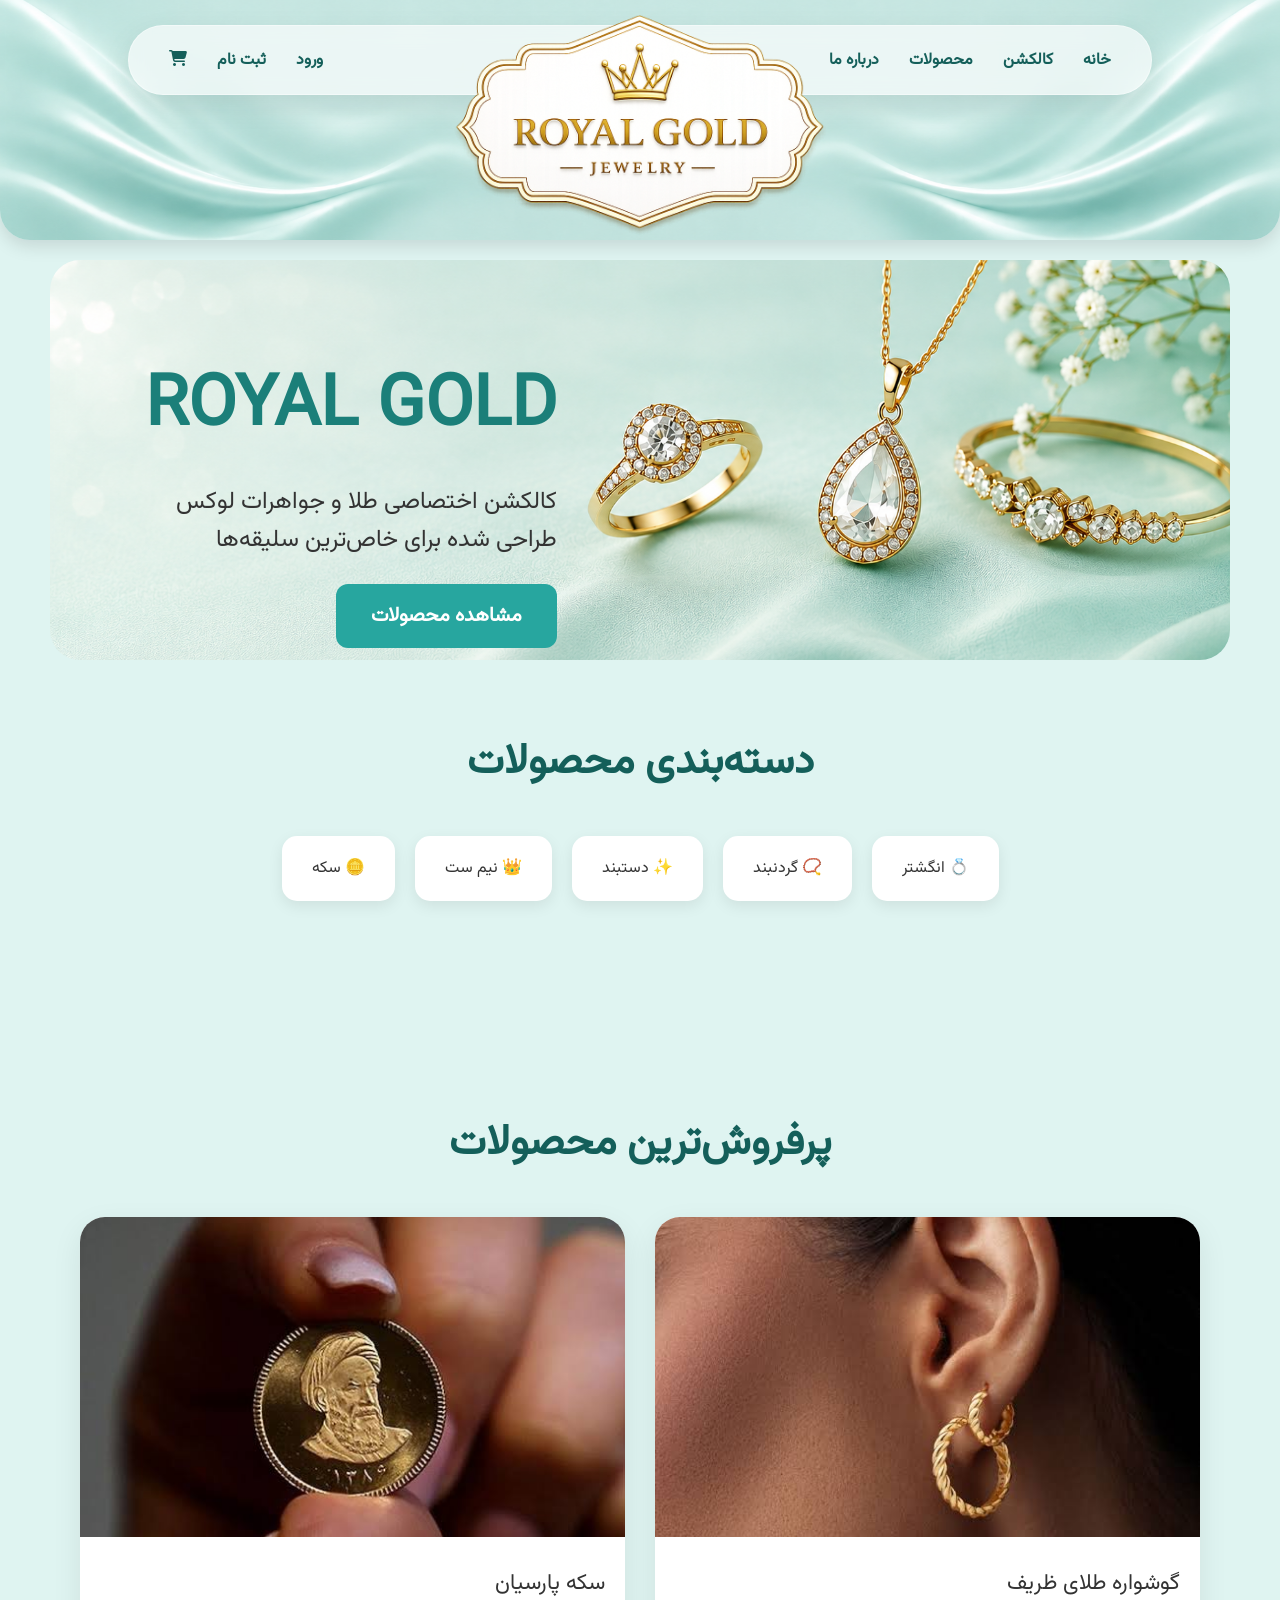
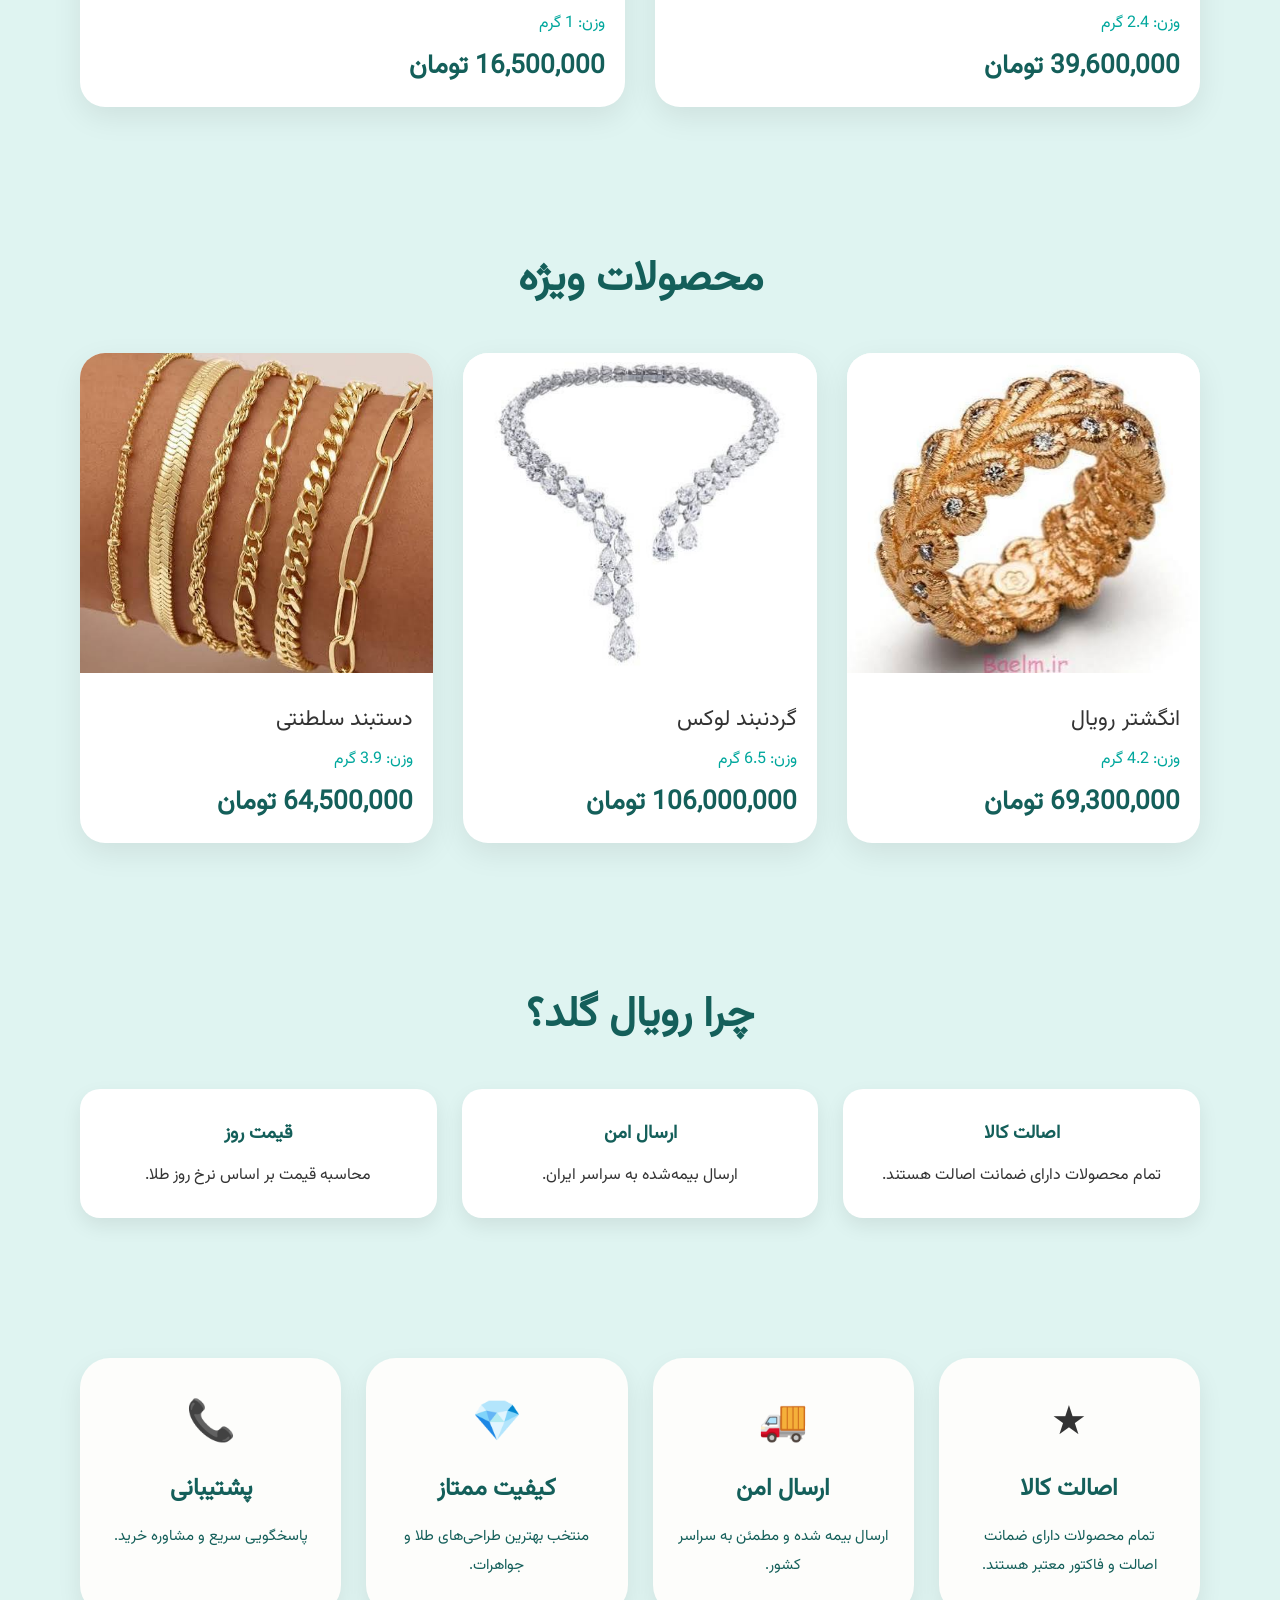
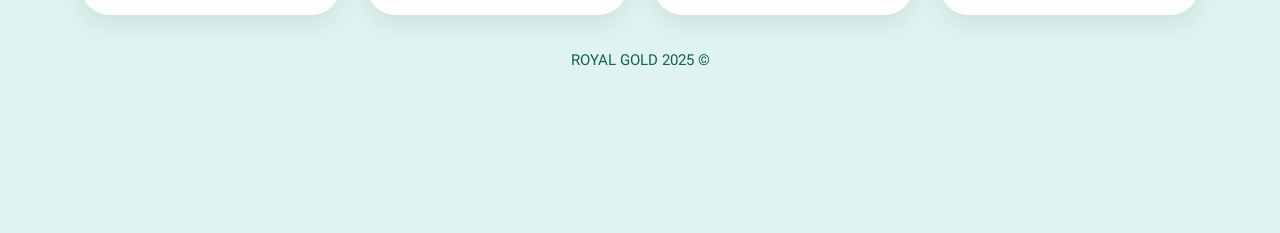
<file: INDEX.HTML>
﻿<!DOCTYPE html>
<html lang="fa" dir="rtl">

<head>


<meta charset="UTF-8">
<meta name="viewport" content="width=device-width, initial-scale=1.0">

<link rel="stylesheet" href="style.css">
<link rel="stylesheet" href="https://cdnjs.cloudflare.com/ajax/libs/font-awesome/6.5.2/css/all.min.css">

<title>Royal Gold</title>

<style>



*{
    margin:0;
    padding:0;
    box-sizing:border-box;
   
}



body{
background:#dff4f1;
color:#333;
}

/* HEADER */

.header{
height:298px;
padding-top:90px;
background:url("images/header.png");
background-size:cover;
background-repeat:repeat;
background-position:center;
}

/* MENU */

.menu{
background:rgba(255,255,255,.75);
backdrop-filter:blur(10px);
padding:15px;
text-align:center;
border-radius:0 0 25px 25px;
box-shadow:0 5px 20px rgba(0,0,0,.08);
}

.menu a{
text-decoration:none;
color:#b98a21;
margin:0 25px;
font-size:18px;
font-weight:bold;
transition:.3s;
}



.menu a:hover{
color:#00a79d;
}

/* HERO */

.hero{
height:400px;
background:url("images/hero.png");
background-size:cover;
background-position:center;
background-repeat:no-repeat;
border-radius:30px;


overflow:hidden;
margin:80px 50px 0 50px;
margin-top:20px;
direction:ltr;

display:flex;
align-items:center;

padding-right:120px;

position:relative;
}

.hero-content{

transform:translateY(40px);
margin-left:95px;

direction:rtl;


background:none;
padding:0;
border-radius:0;
box-shadow:none;
max-width:520px;



margin-right:60px;
}

.hero h1{
font-family:'Vazirmatn';
font-size:70px;
font-weight:bold;
color:#1b7f79;
margin-bottom:20px;
}

.hero p{
font-family:'Vazirmatn';
font-size:24px;
}

.btn{
display:inline-block;
padding:16px 35px;
background:#27a69f;
color:white;
text-decoration:none;
border-radius:12px;
font-size:20px;
font-weight:bold;
transition:.3s;
margin-top:25px;
}

.btn:hover{
background:#0f6d67;
}




/* SECTION */

.section{
padding:70px 40px;
}

.title{
text-align:center;
font-size:42px;
color:#145f5a;
margin-bottom:40px;
}

.nav-logo{
height:55px;
}

.top-nav{

position:relative;

top:20px;

left:50%;

transform:translateX(-50%);

width:85%;

max-width:1200px;

height:70px;

background:rgba(255,255,255,.35);

backdrop-filter:blur(15px);

-webkit-backdrop-filter:blur(15px);

border:1px solid rgba(255,255,255,.4);

border-radius:50px;

display:flex;

justify-content:center;

align-items:center;

gap:50px;

z-index:9999;

box-shadow:
0 10px 30px rgba(0,0,0,.08);

}

.top-nav{

position:absolute;

top:25px;

left:50%;

transform:translateX(-50%);

width:80%;

height:70px;

background:rgba(255,255,255,.65);

backdrop-filter:blur(10px);

border-radius:50px;

display:flex;

justify-content:space-between;

align-items:center;

padding:0 40px;

}

.main-menu,
.user-menu{

display:flex;

gap:30px;
}

.main-menu a,
.user-menu a{

text-decoration:none;
font-family:'Vazirmatn' !important;

color:#145f5a;

font-weight:bold;
}

.center-logo{

position:absolute;

left:50%;

top:-100px;

transform:translateX(-50%);

width:700px;
height:auto;

z-index:9999;

pointer-events:none;

}

.header{

height:300px;

background:url("images/header.png");

background-size:cover;

background-position:center;

margin-top:-60px;
border-radius:30px;
overflow:hidden;
box-shadow:0 6px 18px rgba(0,0,0,0.12);

}

.logo-center{

width:320px;

position:absolute;

left:50%;

top:-20px;

transform:translateX(-50%);

z-index:200;
}

.top-nav a:hover{

background:#1b7f79;

color:white;

}

/* CATEGORIES */

.categories{
display:flex;
justify-content:center;
flex-wrap:wrap;
gap:20px;
}

.category{
background:white;
padding:20px 30px;
border-radius:15px;
box-shadow:0 5px 15px rgba(0,0,0,.08);
}

/* PRODUCTS */

.products{
display:grid;
grid-template-columns:repeat(auto-fit,minmax(280px,1fr));
gap:30px;
}

.card{
background:white;
border-radius:25px;
overflow:hidden;
box-shadow:0 10px 30px rgba(0,0,0,.08);
transition:.35s;
}

.cart-icon{
font-size:24px;
}

.card:hover{
transform:translateY(-8px);
box-shadow:0 20px 40px rgba(0,0,0,.15);
}

.card img{
width:100%;
height:320px;
object-fit:cover;
}

.info{
padding:20px;
}

.name{
font-size:22px;
margin-bottom:10px;
}

.weight{
color:#00a79d;
margin-bottom:10px;
}

.price{
font-size:26px;
color:#145f5a;
font-weight:bold;
}

/* FEATURES */

.features{
display:grid;
grid-template-columns:repeat(auto-fit,minmax(250px,1fr));
gap:25px;
}

.feature{
background:white;
padding:30px;
border-radius:20px;
text-align:center;
box-shadow:0 8px 20px rgba(0,0,0,.08);
}

.feature h3{
color:#145f5a;
margin-bottom:15px;
}


/* FOOTER */

.footer{

padding:70px 40px 30px;

background:#dff4f1;

}

.footer-cards{

display:grid;

grid-template-columns:repeat(4,1fr);

gap:25px;

max-width:1200px;

margin:auto;

}

.footer-card{

background:#fdfdfb;

padding:35px 25px;

border-radius:30px;

text-align:center;

box-shadow:0 10px 25px rgba(0,0,0,.08);

transition:.3s;

}

.footer-card:hover{

transform:translateY(-8px);

box-shadow:0 15px 35px rgba(0,0,0,.12);

}

.footer-icon{

font-size:40px;

margin-bottom:15px;

}

.footer-card h3{

color:#145f5a;

font-size:24px;

margin-bottom:15px;

}

.footer-card p{

color:#145f5a;

line-height:1.9;

font-size:15px;

}

.footer-copy{

text-align:center;

margin-top:35px;

color:#145f5a;

font-size:15px;

}

footer h2{
color:#145f5a;
margin-bottom:15px;
}
@media(max-width:900px){

.footer-cards{

grid-template-columns:repeat(2,1fr);

}

}

@media(max-width:600px){

.footer-cards{

grid-template-columns:1fr;

}



</style>

</head>

<body>

<div class="header">

    <div class="top-nav">

        <div class="main-menu">
            <a href="#">خانه</a>
            <a href="#">کالکشن</a>
            <a href="#">محصولات</a>
            <a href="#">درباره ما</a>
        </div>

        <div class="user-menu">
         <a href="login.html" target="_blank" rel="noopener noreferrer">
    ورود
</a>

<a href="register.html" target="_blank" rel="noopener noreferrer">
    ثبت نام
</a>

            <a href="cart.html">
    <i class="fa-solid fa-cart-shopping"></i>
</a>
        </div>

    </div>
 <img src="images/logo.png" class="center-logo">

</div>

<section class="hero">

    <div class="hero-content">

        <h1>ROYAL GOLD</h1>


        <p>

            کالکشن اختصاصی طلا و جواهرات لوکس
            <br>
            طراحی شده برای خاص‌ترین سلیقه‌ها
        </p>

        <a href="products.html" class="btn view">
            مشاهده محصولات</a>

    </div>

</section>

<section class="section">

<h2 class="title">دسته‌بندی محصولات</h2>

<div class="categories">

<div class="category">💍 انگشتر

</div>
<div class="category">📿 گردنبند</div>
<div class="category">✨ دستبند</div>
<div class="category">👑 نیم ست</div>
<div class="category">🪙 سکه</div>

</div>

</section>

<section class="section"><section class="section">

<h2 class="title">پرفروش‌ترین محصولات</h2>

<div class="products">

<div class="card">
<img src="images/goshvare.jpg">
<div class="info">
<div class="name">گوشواره طلای ظریف</div>
<div class="weight">وزن: 2.4 گرم</div>
<div class="price">39,600,000 تومان</div>
</div>
</div>

<div class="card">
<img src="images/coin.jpg">
<div class="info">
<div class="name">سکه پارسیان</div>
<div class="weight">وزن: 1 گرم</div>
<div class="price">16,500,000 تومان</div>
</div>
</div>

</div>

</section>

<section class="section">


<h2 class="title">محصولات ویژه</h2>


<div class="products">

<div class="card">


<img src="images/ring.jpg">

<div class="info">

<div class="name">انگشتر رویال</div>

<div class="weight">وزن: 4.2 گرم</div>

<div class="price">69,300,000 تومان</div>

</div>

</div>

<div class="card">

<img src="images/necklace.jpg">

<div class="info">

<div class="name">گردنبند لوکس</div>

<div class="weight">وزن: 6.5 گرم</div>

<div class="price">106,000,000 تومان</div>

</div>

</div>

<div class="card">

<img src="images/bracelet.jpg">

<div class="info">

<div class="name">دستبند سلطنتی</div>

<div class="weight">وزن: 3.9 گرم</div>

<div class="price">64,500,000 تومان</div>

</div>

</div>

</div>

</section>

<section class="section">

<h2 class="title">چرا رویال گلد؟</h2>


<div class="features">

<div class="feature">
<h3>اصالت کالا</h3>
<p>تمام محصولات دارای ضمانت اصالت هستند.</p>
</div>

<div class="feature">
<h3>ارسال امن</h3>
<p>ارسال بیمه‌شده به سراسر ایران.</p>
</div>

<div class="feature">
<h3>قیمت روز</h3>
<p>محاسبه قیمت بر اساس نرخ روز طلا.</p>
</div>

</div>

</section>


<footer class="footer">

<div class="footer-cards">

<div class="footer-card">

<div class="footer-icon">★</div>

<h3>اصالت کالا</h3>

<p>تمام محصولات دارای ضمانت اصالت و فاکتور معتبر هستند.</p>

</div>

<div class="footer-card">

<div class="footer-icon">🚚</div>

<h3>ارسال امن</h3>

<p>ارسال بیمه شده و مطمئن به سراسر کشور.</p>

</div>

<div class="footer-card">

<div class="footer-icon">💎</div>

<h3>کیفیت ممتاز</h3>

<p>منتخب بهترین طراحی‌های طلا و جواهرات.</p>

</div>

<div class="footer-card">

<div class="footer-icon">📞</div>

<h3>پشتیبانی</h3>

<p>پاسخگویی سریع و مشاوره خرید.</p>

</div>

</div>

<div class="footer-copy">

© 2025 ROYAL GOLD

</div>

</footer>
</file>
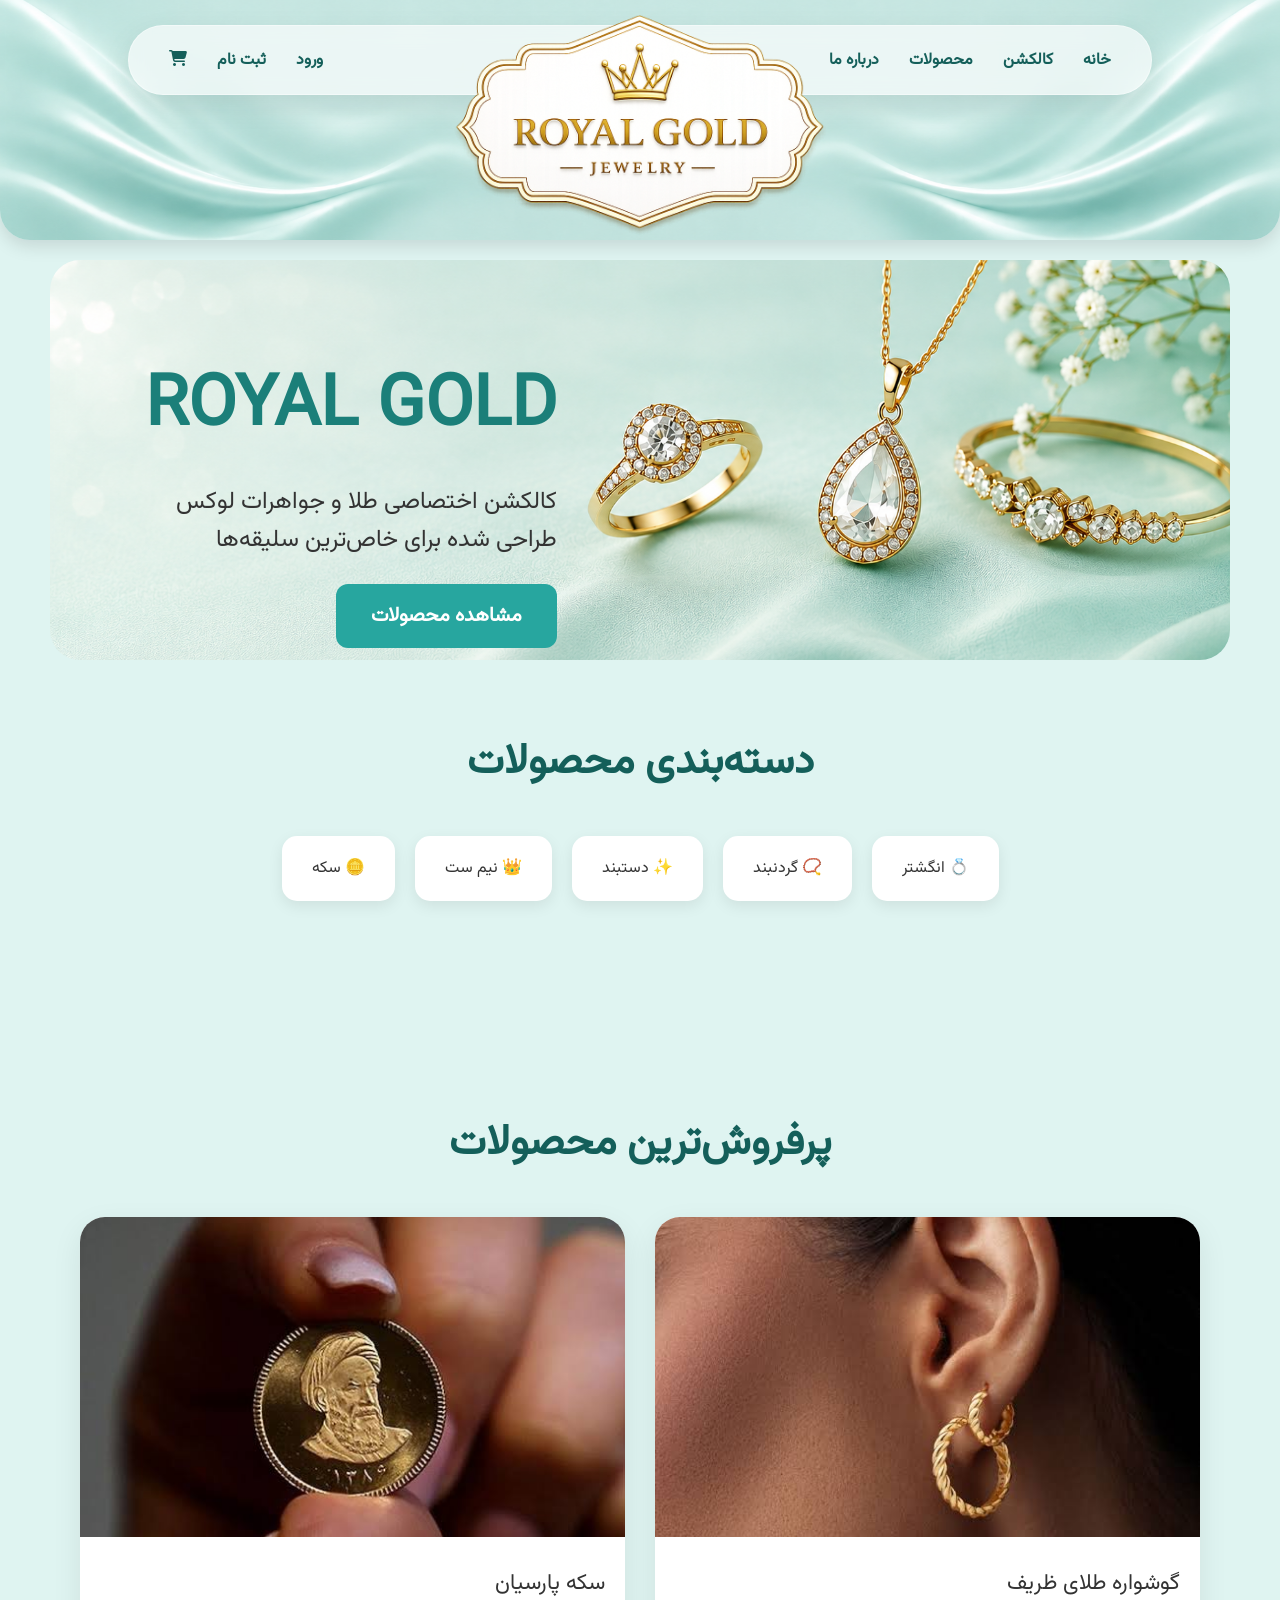
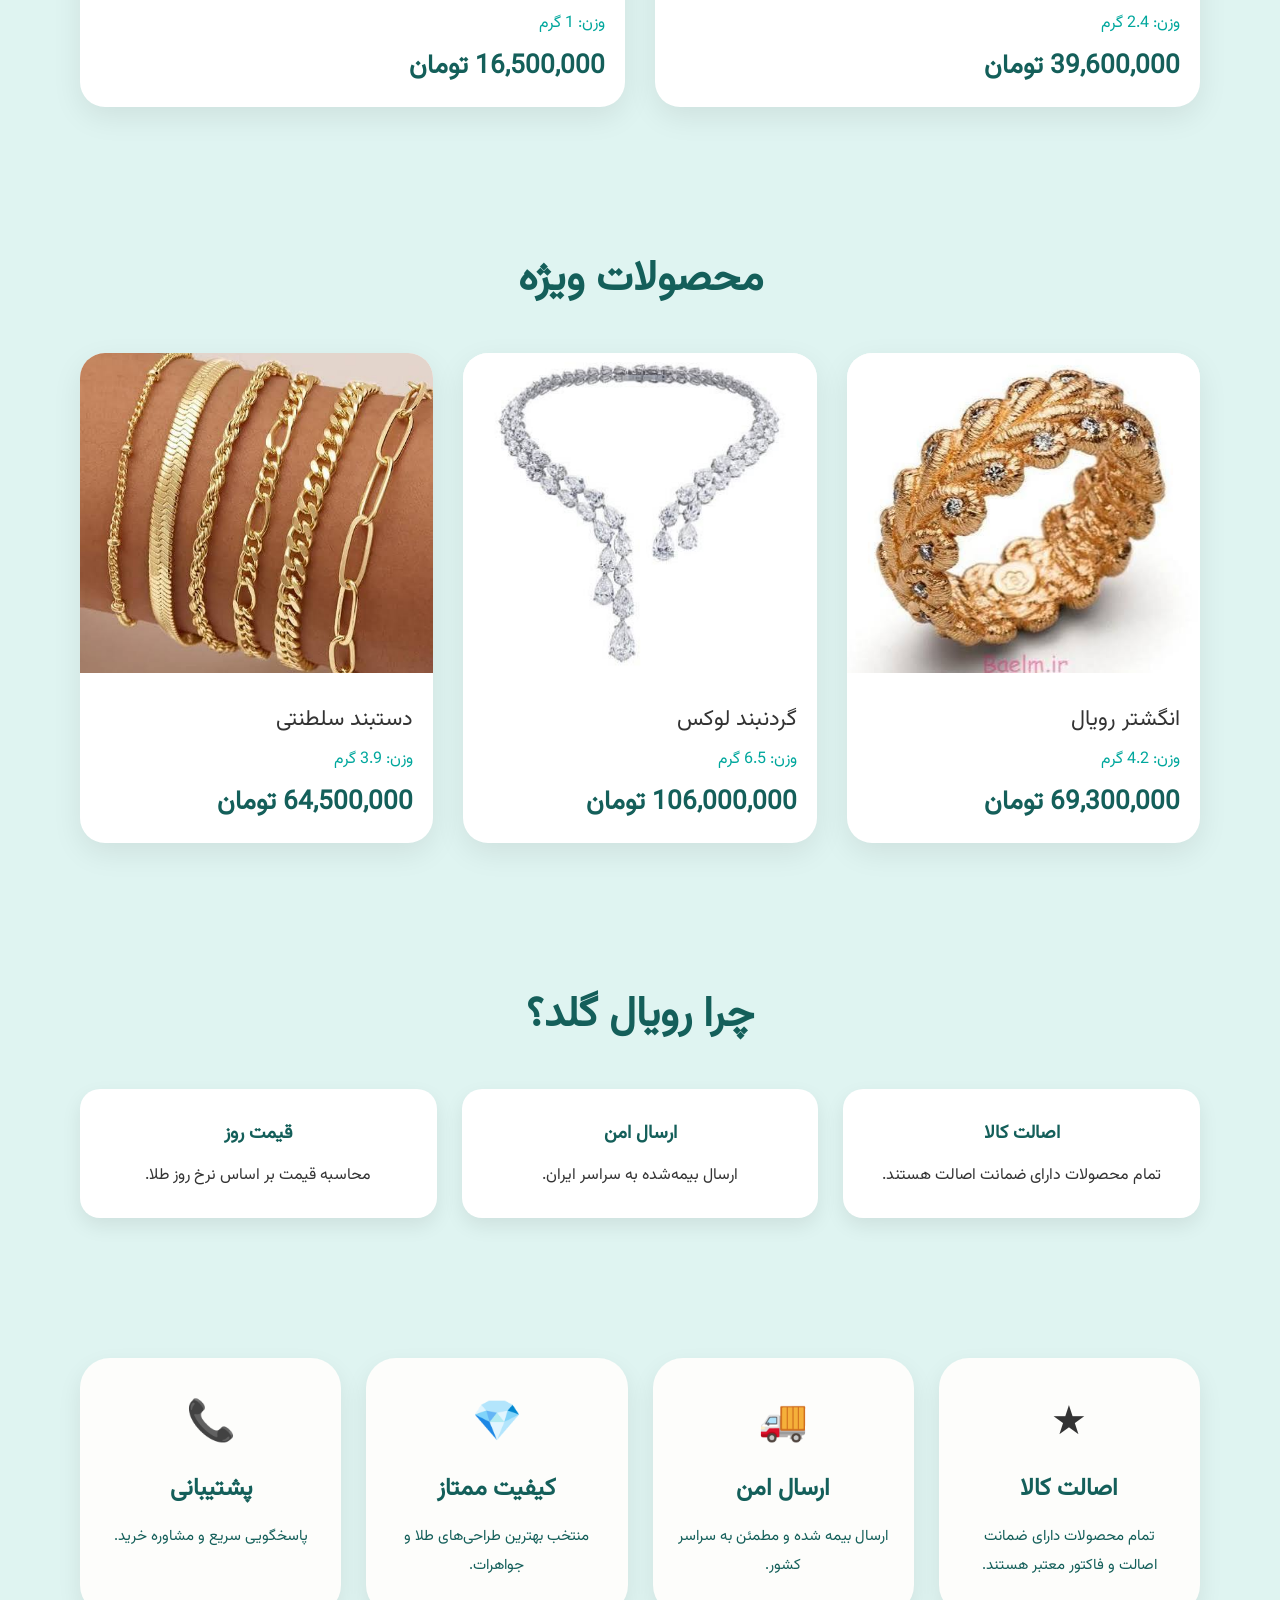
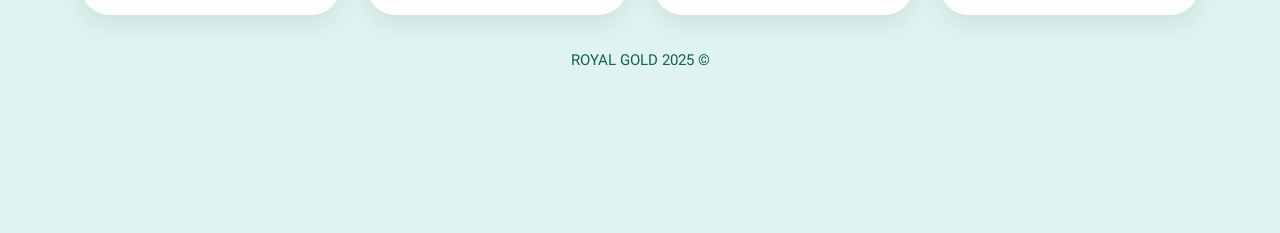
<file: index.HTML>
﻿<!DOCTYPE html>
<html lang="fa" dir="rtl">

<head>


<meta charset="UTF-8">
<meta name="viewport" content="width=device-width, initial-scale=1.0">

<link rel="stylesheet" href="style.css">
<link rel="stylesheet" href="https://cdnjs.cloudflare.com/ajax/libs/font-awesome/6.5.2/css/all.min.css">

<title>Royal Gold</title>

<style>



*{
    margin:0;
    padding:0;
    box-sizing:border-box;
   
}



body{
background:#dff4f1;
color:#333;
}

/* HEADER */

.header{
height:298px;
padding-top:90px;
background:url("images/header.png");
background-size:cover;
background-repeat:repeat;
background-position:center;
}

/* MENU */

.menu{
background:rgba(255,255,255,.75);
backdrop-filter:blur(10px);
padding:15px;
text-align:center;
border-radius:0 0 25px 25px;
box-shadow:0 5px 20px rgba(0,0,0,.08);
}

.menu a{
text-decoration:none;
color:#b98a21;
margin:0 25px;
font-size:18px;
font-weight:bold;
transition:.3s;
}



.menu a:hover{
color:#00a79d;
}

/* HERO */

.hero{
height:400px;
background:url("images/hero.png");
background-size:cover;
background-position:center;
background-repeat:no-repeat;
border-radius:30px;


overflow:hidden;
margin:80px 50px 0 50px;
margin-top:20px;
direction:ltr;

display:flex;
align-items:center;

padding-right:120px;

position:relative;
}

.hero-content{

transform:translateY(40px);
margin-left:95px;

direction:rtl;


background:none;
padding:0;
border-radius:0;
box-shadow:none;
max-width:520px;



margin-right:60px;
}

.hero h1{
font-family:'Vazirmatn';
font-size:70px;
font-weight:bold;
color:#1b7f79;
margin-bottom:20px;
}

.hero p{
font-family:'Vazirmatn';
font-size:24px;
}

.btn{
display:inline-block;
padding:16px 35px;
background:#27a69f;
color:white;
text-decoration:none;
border-radius:12px;
font-size:20px;
font-weight:bold;
transition:.3s;
margin-top:25px;
}

.btn:hover{
background:#0f6d67;
}




/* SECTION */

.section{
padding:70px 40px;
}

.title{
text-align:center;
font-size:42px;
color:#145f5a;
margin-bottom:40px;
}

.nav-logo{
height:55px;
}

.top-nav{

position:relative;

top:20px;

left:50%;

transform:translateX(-50%);

width:85%;

max-width:1200px;

height:70px;

background:rgba(255,255,255,.35);

backdrop-filter:blur(15px);

-webkit-backdrop-filter:blur(15px);

border:1px solid rgba(255,255,255,.4);

border-radius:50px;

display:flex;

justify-content:center;

align-items:center;

gap:50px;

z-index:9999;

box-shadow:
0 10px 30px rgba(0,0,0,.08);

}

.top-nav{

position:absolute;

top:25px;

left:50%;

transform:translateX(-50%);

width:80%;

height:70px;

background:rgba(255,255,255,.65);

backdrop-filter:blur(10px);

border-radius:50px;

display:flex;

justify-content:space-between;

align-items:center;

padding:0 40px;

}

.main-menu,
.user-menu{

display:flex;

gap:30px;
}

.main-menu a,
.user-menu a{

text-decoration:none;
font-family:'Vazirmatn' !important;

color:#145f5a;

font-weight:bold;
}

.center-logo{

position:absolute;

left:50%;

top:-100px;

transform:translateX(-50%);

width:700px;
height:auto;

z-index:9999;

pointer-events:none;

}

.header{

height:300px;

background:url("images/header.png");

background-size:cover;

background-position:center;

margin-top:-60px;
border-radius:30px;
overflow:hidden;
box-shadow:0 6px 18px rgba(0,0,0,0.12);

}

.logo-center{

width:320px;

position:absolute;

left:50%;

top:-20px;

transform:translateX(-50%);

z-index:200;
}

.top-nav a:hover{

background:#1b7f79;

color:white;

}

/* CATEGORIES */

.categories{
display:flex;
justify-content:center;
flex-wrap:wrap;
gap:20px;
}

.category{
background:white;
padding:20px 30px;
border-radius:15px;
box-shadow:0 5px 15px rgba(0,0,0,.08);
}

/* PRODUCTS */

.products{
display:grid;
grid-template-columns:repeat(auto-fit,minmax(280px,1fr));
gap:30px;
}

.card{
background:white;
border-radius:25px;
overflow:hidden;
box-shadow:0 10px 30px rgba(0,0,0,.08);
transition:.35s;
}

.cart-icon{
font-size:24px;
}

.card:hover{
transform:translateY(-8px);
box-shadow:0 20px 40px rgba(0,0,0,.15);
}

.card img{
width:100%;
height:320px;
object-fit:cover;
}

.info{
padding:20px;
}

.name{
font-size:22px;
margin-bottom:10px;
}

.weight{
color:#00a79d;
margin-bottom:10px;
}

.price{
font-size:26px;
color:#145f5a;
font-weight:bold;
}

/* FEATURES */

.features{
display:grid;
grid-template-columns:repeat(auto-fit,minmax(250px,1fr));
gap:25px;
}

.feature{
background:white;
padding:30px;
border-radius:20px;
text-align:center;
box-shadow:0 8px 20px rgba(0,0,0,.08);
}

.feature h3{
color:#145f5a;
margin-bottom:15px;
}


/* FOOTER */

.footer{

padding:70px 40px 30px;

background:#dff4f1;

}

.footer-cards{

display:grid;

grid-template-columns:repeat(4,1fr);

gap:25px;

max-width:1200px;

margin:auto;

}

.footer-card{

background:#fdfdfb;

padding:35px 25px;

border-radius:30px;

text-align:center;

box-shadow:0 10px 25px rgba(0,0,0,.08);

transition:.3s;

}

.footer-card:hover{

transform:translateY(-8px);

box-shadow:0 15px 35px rgba(0,0,0,.12);

}

.footer-icon{

font-size:40px;

margin-bottom:15px;

}

.footer-card h3{

color:#145f5a;

font-size:24px;

margin-bottom:15px;

}

.footer-card p{

color:#145f5a;

line-height:1.9;

font-size:15px;

}

.footer-copy{

text-align:center;

margin-top:35px;

color:#145f5a;

font-size:15px;

}

footer h2{
color:#145f5a;
margin-bottom:15px;
}
@media(max-width:900px){

.footer-cards{

grid-template-columns:repeat(2,1fr);

}

}

@media(max-width:600px){

.footer-cards{

grid-template-columns:1fr;

}



</style>

</head>

<body>

<div class="header">

    <div class="top-nav">

        <div class="main-menu">
            <a href="#">خانه</a>
            <a href="#">کالکشن</a>
            <a href="#">محصولات</a>
            <a href="#">درباره ما</a>
        </div>

        <div class="user-menu">
         <a href="login.html" target="_blank" rel="noopener noreferrer">
    ورود
</a>

<a href="register.html" target="_blank" rel="noopener noreferrer">
    ثبت نام
</a>

            <a href="cart.html">
    <i class="fa-solid fa-cart-shopping"></i>
</a>
        </div>

    </div>
 <img src="images/logo.png" class="center-logo">

</div>

<section class="hero">

    <div class="hero-content">

        <h1>ROYAL GOLD</h1>


        <p>

            کالکشن اختصاصی طلا و جواهرات لوکس
            <br>
            طراحی شده برای خاص‌ترین سلیقه‌ها
        </p>

        <a href="products.html" class="btn view">
            مشاهده محصولات</a>

    </div>

</section>

<section class="section">

<h2 class="title">دسته‌بندی محصولات</h2>

<div class="categories">

<div class="category">💍 انگشتر

</div>
<div class="category">📿 گردنبند</div>
<div class="category">✨ دستبند</div>
<div class="category">👑 نیم ست</div>
<div class="category">🪙 سکه</div>

</div>

</section>

<section class="section"><section class="section">

<h2 class="title">پرفروش‌ترین محصولات</h2>

<div class="products">

<div class="card">
<img src="images/goshvare.jpg">
<div class="info">
<div class="name">گوشواره طلای ظریف</div>
<div class="weight">وزن: 2.4 گرم</div>
<div class="price">39,600,000 تومان</div>
</div>
</div>

<div class="card">
<img src="images/coin.jpg">
<div class="info">
<div class="name">سکه پارسیان</div>
<div class="weight">وزن: 1 گرم</div>
<div class="price">16,500,000 تومان</div>
</div>
</div>

</div>

</section>

<section class="section">


<h2 class="title">محصولات ویژه</h2>


<div class="products">

<div class="card">


<img src="images/ring.jpg">

<div class="info">

<div class="name">انگشتر رویال</div>

<div class="weight">وزن: 4.2 گرم</div>

<div class="price">69,300,000 تومان</div>

</div>

</div>

<div class="card">

<img src="images/necklace.jpg">

<div class="info">

<div class="name">گردنبند لوکس</div>

<div class="weight">وزن: 6.5 گرم</div>

<div class="price">106,000,000 تومان</div>

</div>

</div>

<div class="card">

<img src="images/bracelet.jpg">

<div class="info">

<div class="name">دستبند سلطنتی</div>

<div class="weight">وزن: 3.9 گرم</div>

<div class="price">64,500,000 تومان</div>

</div>

</div>

</div>

</section>

<section class="section">

<h2 class="title">چرا رویال گلد؟</h2>


<div class="features">

<div class="feature">
<h3>اصالت کالا</h3>
<p>تمام محصولات دارای ضمانت اصالت هستند.</p>
</div>

<div class="feature">
<h3>ارسال امن</h3>
<p>ارسال بیمه‌شده به سراسر ایران.</p>
</div>

<div class="feature">
<h3>قیمت روز</h3>
<p>محاسبه قیمت بر اساس نرخ روز طلا.</p>
</div>

</div>

</section>


<footer class="footer">

<div class="footer-cards">

<div class="footer-card">

<div class="footer-icon">★</div>

<h3>اصالت کالا</h3>

<p>تمام محصولات دارای ضمانت اصالت و فاکتور معتبر هستند.</p>

</div>

<div class="footer-card">

<div class="footer-icon">🚚</div>

<h3>ارسال امن</h3>

<p>ارسال بیمه شده و مطمئن به سراسر کشور.</p>

</div>

<div class="footer-card">

<div class="footer-icon">💎</div>

<h3>کیفیت ممتاز</h3>

<p>منتخب بهترین طراحی‌های طلا و جواهرات.</p>

</div>

<div class="footer-card">

<div class="footer-icon">📞</div>

<h3>پشتیبانی</h3>

<p>پاسخگویی سریع و مشاوره خرید.</p>

</div>

</div>

<div class="footer-copy">

© 2025 ROYAL GOLD

</div>

</footer>
</file>
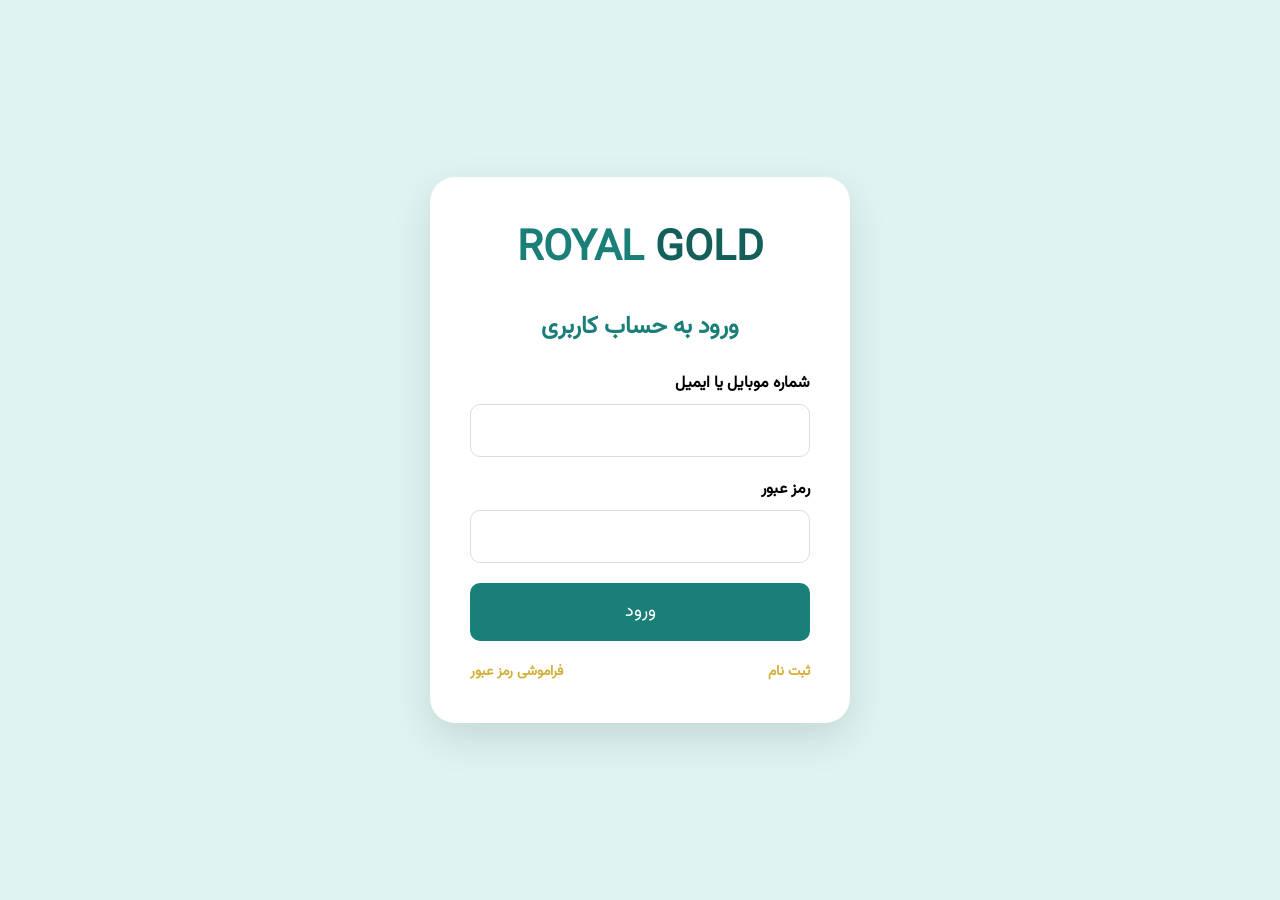
<file: LOGIN.HTML>
﻿<!DOCTYPE html>
<html lang="fa" dir="rtl">

<head>

<meta charset="UTF-8">
<meta name="viewport" content="width=device-width, initial-scale=1.0">

<link rel="stylesheet" href="style.css">

<title>ورود | Royal Gold</title>

<style>

@font-face{
 
   font-family:'Vazirmatn';
    src:url('font/Vazirmatn-Regular.ttf');

}

*{
margin:0;
padding:0;
box-sizing:border-box;

}

body{
background:#dff4f1;
height:100vh;
display:flex;
justify-content:center;
align-items:center;
}

.login-box{

width:420px;

background:white;

padding:40px;

border-radius:25px;

box-shadow:0 15px 40px rgba(0,0,0,.12);

}

.logo{

text-align:center;

font-size:42px;

font-weight:bold;

margin-bottom:25px;

color:#1b7f79;

}

.logo span{
color:#145f5a;
}

h2{

text-align:center;

margin-bottom:25px;

color:#1b7f79;

}

.input-group{
margin-bottom:20px;
}

.input-group label{

display:block;

margin-bottom:8px;

font-weight:bold;

}

.input-group input{

width:100%;

padding:14px;

border:1px solid #ddd;

border-radius:10px;

font-size:15px;

}

.input-group input:focus{

outline:none;

border-color:#1b7f79;

}

.btn{

width:100%;

padding:15px;

background:#1b7f79;

color:white;

border:none;

border-radius:10px;

font-size:18px;

cursor:pointer;

transition:.3s;

}

.btn:hover{

background:#0f6d67;

}

.links{

display:flex;

justify-content:space-between;

margin-top:20px;

font-size:14px;

}

.links a{

text-decoration:none;

color:#d4af37;

font-weight:bold;

}


</style>



</head>

<body>

<div class="login-box">

<div class="logo">
ROYAL <span>GOLD</span>
</div>


<h2>ورود به حساب کاربری</h2>

<form>

<div class="input-group">
<label>شماره موبایل یا ایمیل</label>
<input type="text">
</div>

<div class="input-group">
<label>رمز عبور</label>
<input type="password">
</div>

<button class="btn">
ورود
</button>

</form>

<div class="links">

<a href="register.html">
ثبت نام
</a>

<a href="#">
فراموشی رمز عبور
</a>

</div>

</div>

</body>

</html>
</file>
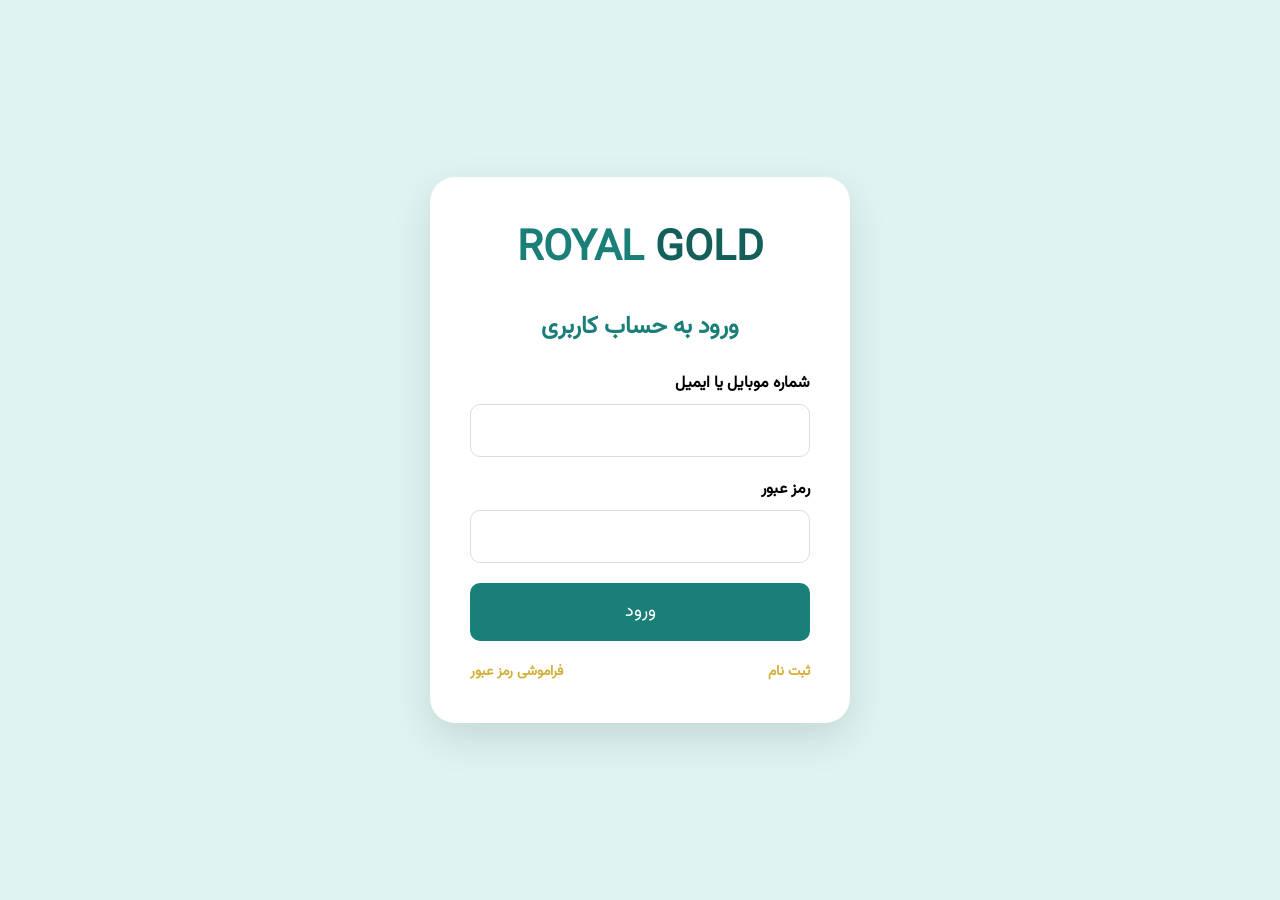
<file: login.HTML>
﻿<!DOCTYPE html>
<html lang="fa" dir="rtl">

<head>

<meta charset="UTF-8">
<meta name="viewport" content="width=device-width, initial-scale=1.0">

<link rel="stylesheet" href="style.css">

<title>ورود | Royal Gold</title>

<style>

@font-face{
 
   font-family:'Vazirmatn';
    src:url('font/Vazirmatn-Regular.ttf');

}

*{
margin:0;
padding:0;
box-sizing:border-box;

}

body{
background:#dff4f1;
height:100vh;
display:flex;
justify-content:center;
align-items:center;
}

.login-box{

width:420px;

background:white;

padding:40px;

border-radius:25px;

box-shadow:0 15px 40px rgba(0,0,0,.12);

}

.logo{

text-align:center;

font-size:42px;

font-weight:bold;

margin-bottom:25px;

color:#1b7f79;

}

.logo span{
color:#145f5a;
}

h2{

text-align:center;

margin-bottom:25px;

color:#1b7f79;

}

.input-group{
margin-bottom:20px;
}

.input-group label{

display:block;

margin-bottom:8px;

font-weight:bold;

}

.input-group input{

width:100%;

padding:14px;

border:1px solid #ddd;

border-radius:10px;

font-size:15px;

}

.input-group input:focus{

outline:none;

border-color:#1b7f79;

}

.btn{

width:100%;

padding:15px;

background:#1b7f79;

color:white;

border:none;

border-radius:10px;

font-size:18px;

cursor:pointer;

transition:.3s;

}

.btn:hover{

background:#0f6d67;

}

.links{

display:flex;

justify-content:space-between;

margin-top:20px;

font-size:14px;

}

.links a{

text-decoration:none;

color:#d4af37;

font-weight:bold;

}


</style>



</head>

<body>

<div class="login-box">

<div class="logo">
ROYAL <span>GOLD</span>
</div>


<h2>ورود به حساب کاربری</h2>

<form>

<div class="input-group">
<label>شماره موبایل یا ایمیل</label>
<input type="text">
</div>

<div class="input-group">
<label>رمز عبور</label>
<input type="password">
</div>

<button class="btn">
ورود
</button>

</form>

<div class="links">

<a href="register.html">
ثبت نام
</a>

<a href="#">
فراموشی رمز عبور
</a>

</div>

</div>

</body>

</html>
</file>
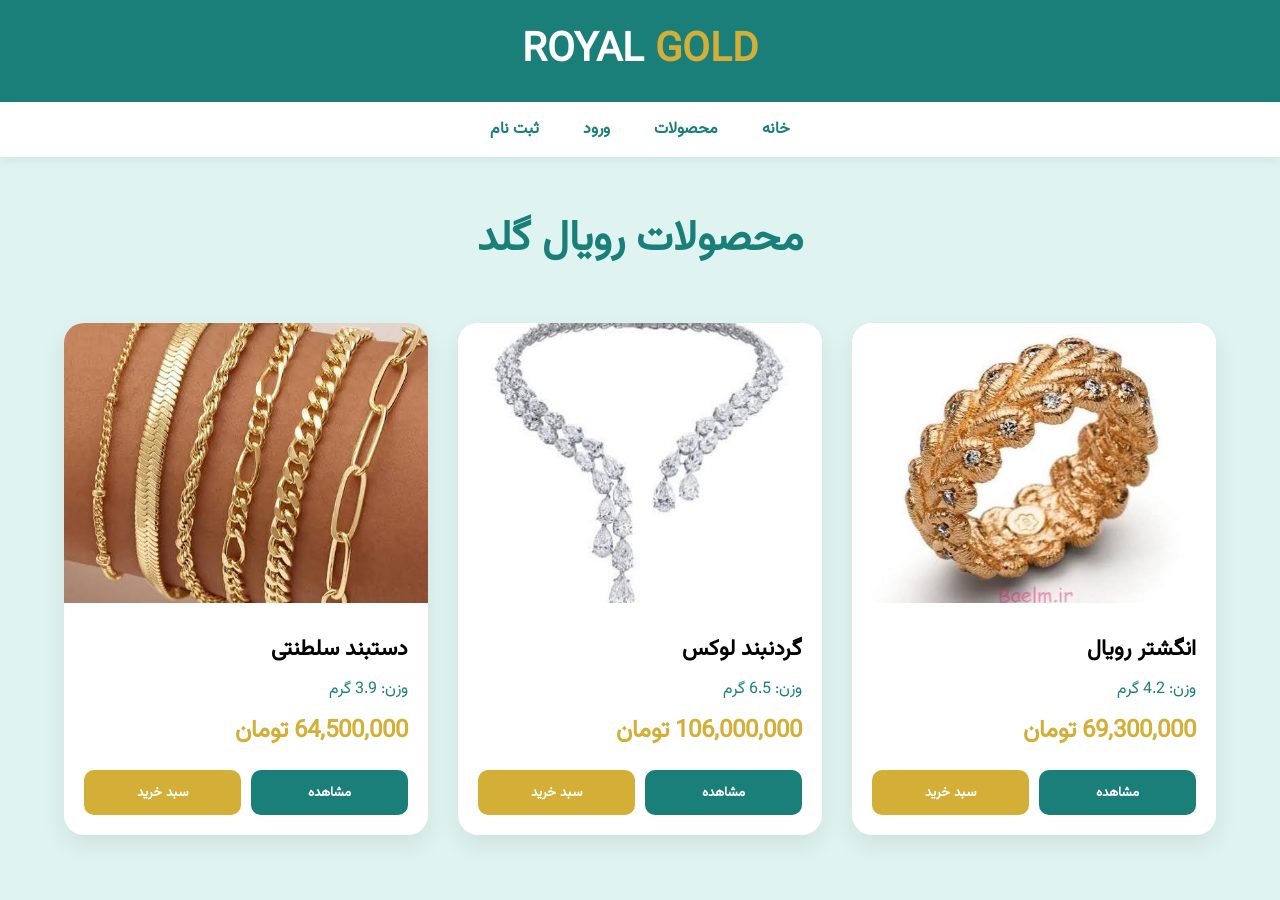
<file: products.HTML>
﻿<!DOCTYPE html>
<html lang="fa" dir="rtl">

<head>

<meta charset="UTF-8">
<meta name="viewport" content="width=device-width, initial-scale=1.0">
<link rel="stylesheet" href="style.css">
<title>محصولات | Royal Gold</title>

<style>


*{
margin:0;
padding:0;
box-sizing:border-box;

}

body{
background:#dff4f1;
}

/* هدر */

.header{
background:#1b7f79;
padding:20px;
text-align:center;
}

.logo{
font-size:40px;
font-weight:bold;
color:white;
}

.logo span{
color:#d4af37;
}

/* منو */

.menu{
background:white;
padding:15px;
text-align:center;
box-shadow:0 2px 10px rgba(0,0,0,.08);
}

.menu a{
text-decoration:none;
margin:0 20px;
color:#1b7f79;
font-weight:bold;
}

/* عنوان */

.title{
text-align:center;
margin:50px 0;
font-size:42px;
color:#1b7f79;
}

/* محصولات */

.products{

width:90%;
margin:auto;

display:grid;

grid-template-columns:
repeat(auto-fit,minmax(280px,1fr));

gap:30px;

padding-bottom:60px;

}

.card{

background:white;

border-radius:20px;

overflow:hidden;

box-shadow:0 10px 25px rgba(0,0,0,.08);

transition:.3s;

}

.card:hover{

transform:translateY(-6px);

}

.card img{

width:100%;

height:280px;

object-fit:cover;

}

.info{

padding:20px;

}

.name{

font-size:22px;

font-weight:bold;

margin-bottom:10px;

}

.weight{

color:#1b7f79;

margin-bottom:10px;

}

.price{

font-size:24px;

color:#d4af37;

font-weight:bold;

margin-bottom:20px;

}

.buttons{

display:flex;

gap:10px;

}

.btn{

flex:1;

padding:12px;

border:none;

border-radius:10px;

cursor:pointer;

font-weight:bold;

}

.view{

background:#1b7f79;

color:white;

}

.cart{

background:#d4af37;

color:white;

}

</style>

</head>

<body>

<div class="header">

<div class="logo">
ROYAL <span>GOLD</span>
</div>

</div>

<div class="menu">

<a href="index.html">خانه</a>
<a href="products.html">محصولات</a>
<a href="login.html">ورود</a>
<a href="register.html">ثبت نام</a>

</div>

<h1 class="title">
محصولات رویال گلد
</h1>

<div class="products">

<div class="card">

<img src="images/ring.jpg">

<div class="info">

<div class="name">
انگشتر رویال
</div>

<div class="weight">
وزن: 4.2 گرم
</div>

<div class="price">
69,300,000 تومان
</div>

<div class="buttons">

<button class="btn view">
مشاهده
</button>

<button class="btn cart">
سبد خرید
</button>

</div>

</div>

</div>

<div class="card">

<img src="images/necklace.jpg">

<div class="info">

<div class="name">
گردنبند لوکس
</div>

<div class="weight">
وزن: 6.5 گرم
</div>

<div class="price">
106,000,000 تومان
</div>

<div class="buttons">

<button class="btn view">
مشاهده
</button>

<button class="btn cart">
سبد خرید
</button>

</div>

</div>

</div>

<div class="card">

<img src="images/bracelet.jpg">

<div class="info">

<div class="name">
دستبند سلطنتی
</div>

<div class="weight">
وزن: 3.9 گرم
</div>

<div class="price">
64,500,000 تومان
</div>

<div class="buttons">

<button class="btn view">
مشاهده
</button>

<button class="btn cart">
سبد خرید
</button>

</div>

</div>

</div>

</div>

</body>

</html>
</file>
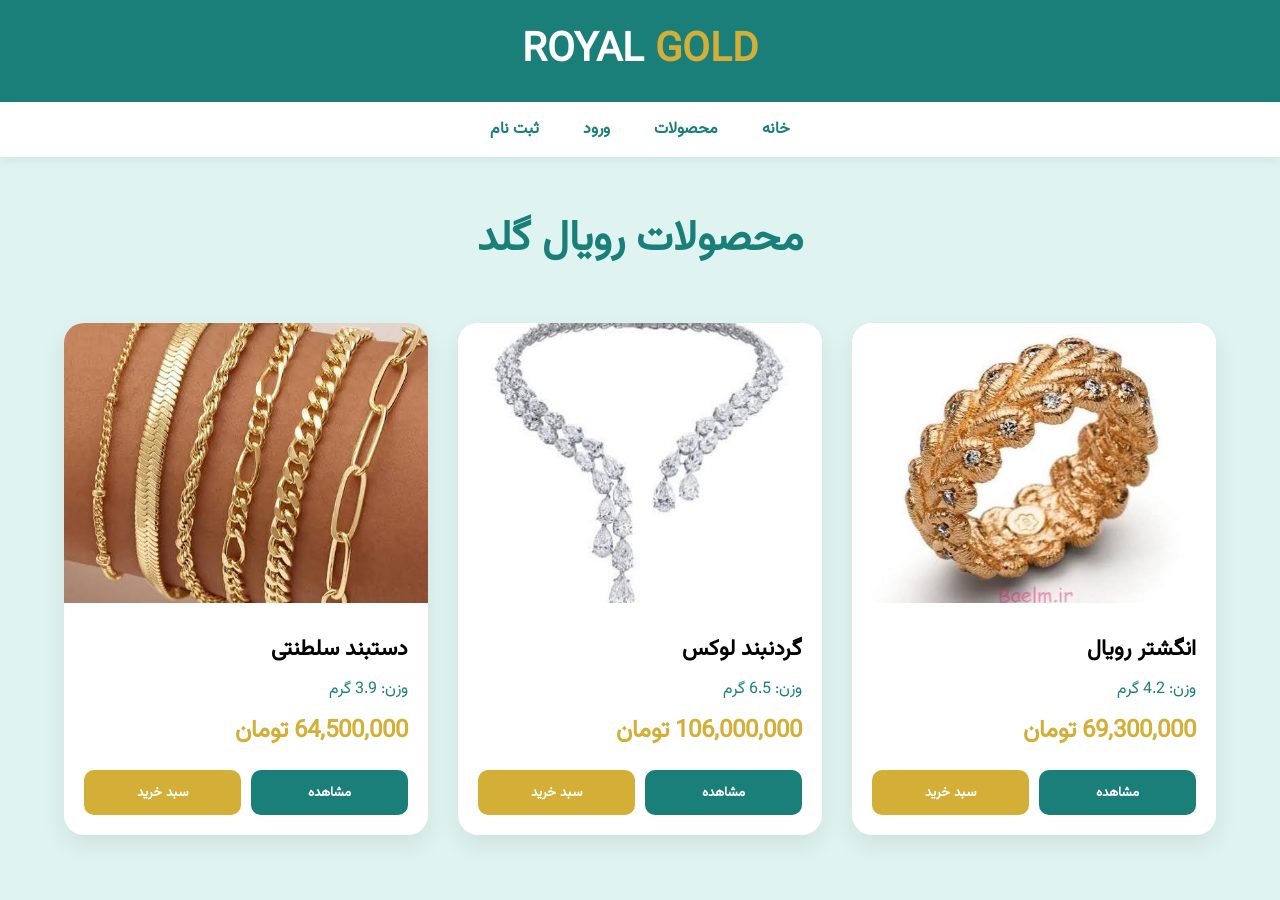
<file: products.html>
﻿<!DOCTYPE html>
<html lang="fa" dir="rtl">

<head>

<meta charset="UTF-8">
<meta name="viewport" content="width=device-width, initial-scale=1.0">
<link rel="stylesheet" href="style.css">
<title>محصولات | Royal Gold</title>

<style>


*{
margin:0;
padding:0;
box-sizing:border-box;

}

body{
background:#dff4f1;
}

/* هدر */

.header{
background:#1b7f79;
padding:20px;
text-align:center;
}

.logo{
font-size:40px;
font-weight:bold;
color:white;
}

.logo span{
color:#d4af37;
}

/* منو */

.menu{
background:white;
padding:15px;
text-align:center;
box-shadow:0 2px 10px rgba(0,0,0,.08);
}

.menu a{
text-decoration:none;
margin:0 20px;
color:#1b7f79;
font-weight:bold;
}

/* عنوان */

.title{
text-align:center;
margin:50px 0;
font-size:42px;
color:#1b7f79;
}

/* محصولات */

.products{

width:90%;
margin:auto;

display:grid;

grid-template-columns:
repeat(auto-fit,minmax(280px,1fr));

gap:30px;

padding-bottom:60px;

}

.card{

background:white;

border-radius:20px;

overflow:hidden;

box-shadow:0 10px 25px rgba(0,0,0,.08);

transition:.3s;

}

.card:hover{

transform:translateY(-6px);

}

.card img{

width:100%;

height:280px;

object-fit:cover;

}

.info{

padding:20px;

}

.name{

font-size:22px;

font-weight:bold;

margin-bottom:10px;

}

.weight{

color:#1b7f79;

margin-bottom:10px;

}

.price{

font-size:24px;

color:#d4af37;

font-weight:bold;

margin-bottom:20px;

}

.buttons{

display:flex;

gap:10px;

}

.btn{

flex:1;

padding:12px;

border:none;

border-radius:10px;

cursor:pointer;

font-weight:bold;

}

.view{

background:#1b7f79;

color:white;

}

.cart{

background:#d4af37;

color:white;

}

</style>

</head>

<body>

<div class="header">

<div class="logo">
ROYAL <span>GOLD</span>
</div>

</div>

<div class="menu">

<a href="index.html">خانه</a>
<a href="products.html">محصولات</a>
<a href="login.html">ورود</a>
<a href="register.html">ثبت نام</a>

</div>

<h1 class="title">
محصولات رویال گلد
</h1>

<div class="products">

<div class="card">

<img src="images/ring.jpg">

<div class="info">

<div class="name">
انگشتر رویال
</div>

<div class="weight">
وزن: 4.2 گرم
</div>

<div class="price">
69,300,000 تومان
</div>

<div class="buttons">

<button class="btn view">
مشاهده
</button>

<button class="btn cart">
سبد خرید
</button>

</div>

</div>

</div>

<div class="card">

<img src="images/necklace.jpg">

<div class="info">

<div class="name">
گردنبند لوکس
</div>

<div class="weight">
وزن: 6.5 گرم
</div>

<div class="price">
106,000,000 تومان
</div>

<div class="buttons">

<button class="btn view">
مشاهده
</button>

<button class="btn cart">
سبد خرید
</button>

</div>

</div>

</div>

<div class="card">

<img src="images/bracelet.jpg">

<div class="info">

<div class="name">
دستبند سلطنتی
</div>

<div class="weight">
وزن: 3.9 گرم
</div>

<div class="price">
64,500,000 تومان
</div>

<div class="buttons">

<button class="btn view">
مشاهده
</button>

<button class="btn cart">
سبد خرید
</button>

</div>

</div>

</div>

</div>

</body>

</html>
</file>
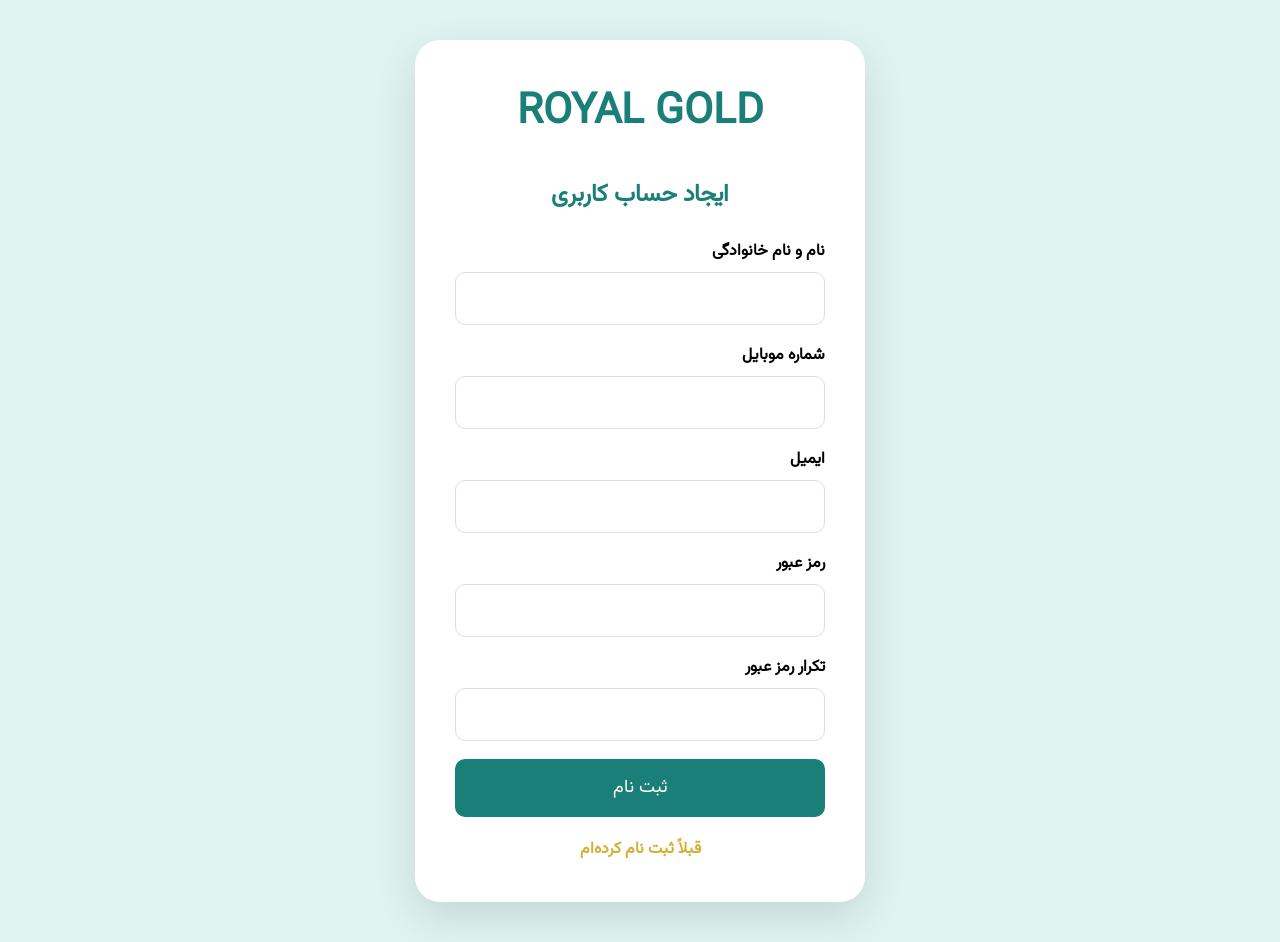
<file: register.HTML>
﻿<!DOCTYPE html>
<html lang="fa" dir="rtl">

<head>

<meta charset="UTF-8">
<meta name="viewport" content="width=device-width, initial-scale=1.0">
<link rel="stylesheet" href="style.css">
<title>ثبت نام | Royal Gold</title>

<style>



*{
    margin:0;
    padding:0;
    box-sizing:border-box;
 
}

body{
background:#dff4f1;
min-height:100vh;
display:flex;
justify-content:center;
align-items:center;
padding:40px 0;
}

.register-box{

width:450px;

background:white;

padding:40px;

border-radius:25px;

box-shadow:0 15px 40px rgba(0,0,0,.12);

}

.logo{

text-align:center;

font-size:42px;

font-weight:bold;

color:#1b7f79;

margin-bottom:30px;

}

.logo span{
color:#1b7f79;
}

h2{

text-align:center;

margin-bottom:25px;

color:#1b7f79;

}

.input-group{
margin-bottom:18px;
}

.input-group label{

display:block;

margin-bottom:8px;

font-weight:bold;

}

.input-group input{

width:100%;

padding:14px;

border:1px solid #ddd;

border-radius:10px;

font-size:15px;

}

.input-group input:focus{

outline:none;

border-color:#1b7f79;

}

.btn{

width:100%;

padding:15px;

background:#1b7f79;

color:white;

border:none;

border-radius:10px;

font-size:18px;

cursor:pointer;

transition:.3s;

}

.btn:hover{

background:#0f6d67;

}

.login-link{

text-align:center;

margin-top:20px;

}

.login-link a{

text-decoration:none;

color:#d4af37;

font-weight:bold;

}

</style>

</head>

<body>

<div class="register-box">

<div class="logo">
ROYAL <span>GOLD</span>
</div>

<h2>ایجاد حساب کاربری</h2>

<form>

<div class="input-group">
<label>نام و نام خانوادگی</label>
<input type="text">
</div>

<div class="input-group">
<label>شماره موبایل</label>
<input type="text">
</div>

<div class="input-group">
<label>ایمیل</label>
<input type="email">
</div>

<div class="input-group">
<label>رمز عبور</label>
<input type="password">
</div>

<div class="input-group">
<label>تکرار رمز عبور</label>
<input type="password">
</div>

<button class="btn">
ثبت نام
</button>

</form>

<div class="login-link">

<a href="login.html">
قبلاً ثبت نام کرده‌ام
</a>

</div>

</div>

</body>
</html>
</file>
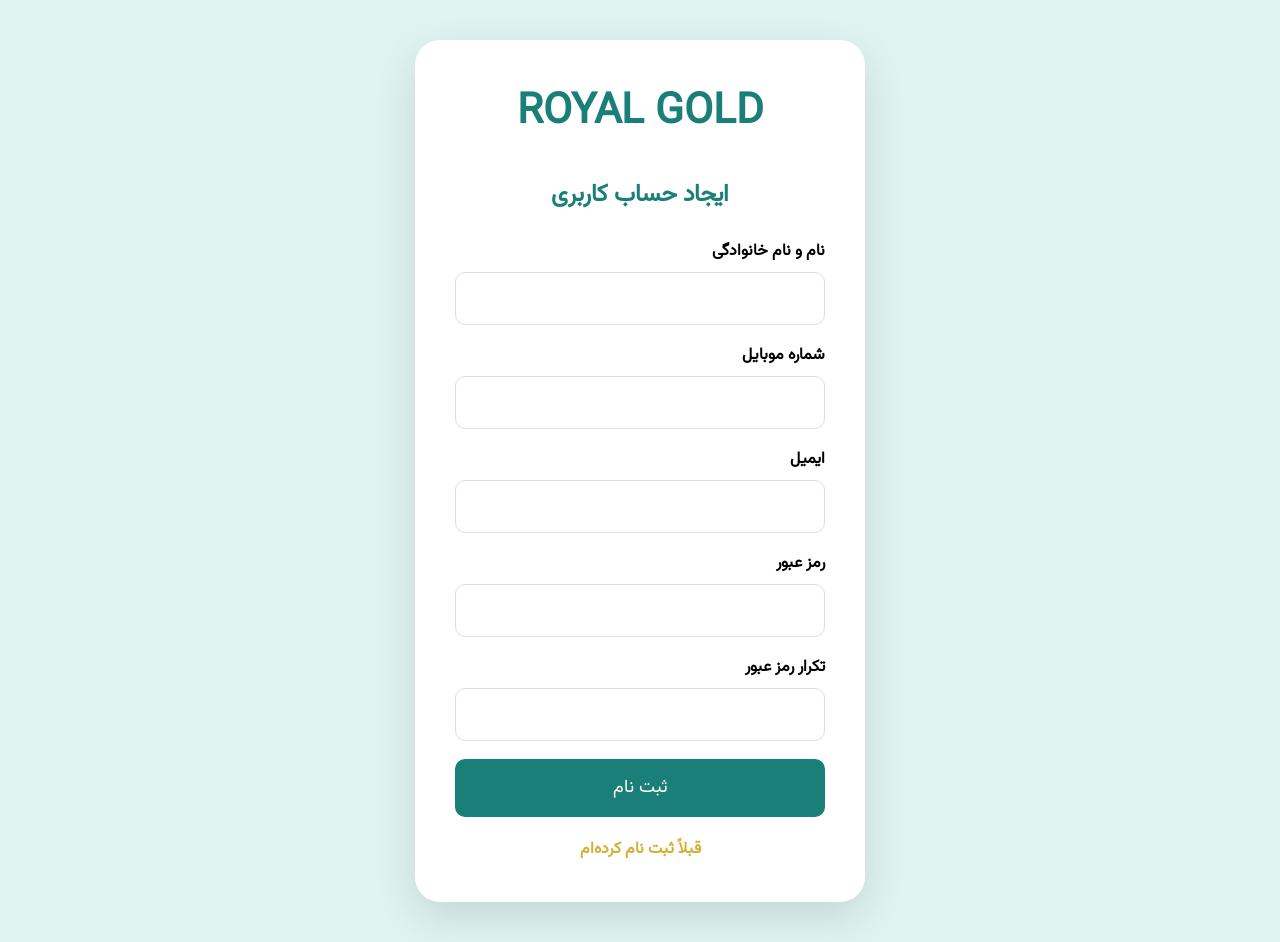
<file: register.html>
﻿<!DOCTYPE html>
<html lang="fa" dir="rtl">

<head>

<meta charset="UTF-8">
<meta name="viewport" content="width=device-width, initial-scale=1.0">
<link rel="stylesheet" href="style.css">
<title>ثبت نام | Royal Gold</title>

<style>



*{
    margin:0;
    padding:0;
    box-sizing:border-box;
 
}

body{
background:#dff4f1;
min-height:100vh;
display:flex;
justify-content:center;
align-items:center;
padding:40px 0;
}

.register-box{

width:450px;

background:white;

padding:40px;

border-radius:25px;

box-shadow:0 15px 40px rgba(0,0,0,.12);

}

.logo{

text-align:center;

font-size:42px;

font-weight:bold;

color:#1b7f79;

margin-bottom:30px;

}

.logo span{
color:#1b7f79;
}

h2{

text-align:center;

margin-bottom:25px;

color:#1b7f79;

}

.input-group{
margin-bottom:18px;
}

.input-group label{

display:block;

margin-bottom:8px;

font-weight:bold;

}

.input-group input{

width:100%;

padding:14px;

border:1px solid #ddd;

border-radius:10px;

font-size:15px;

}

.input-group input:focus{

outline:none;

border-color:#1b7f79;

}

.btn{

width:100%;

padding:15px;

background:#1b7f79;

color:white;

border:none;

border-radius:10px;

font-size:18px;

cursor:pointer;

transition:.3s;

}

.btn:hover{

background:#0f6d67;

}

.login-link{

text-align:center;

margin-top:20px;

}

.login-link a{

text-decoration:none;

color:#d4af37;

font-weight:bold;

}

</style>

</head>

<body>

<div class="register-box">

<div class="logo">
ROYAL <span>GOLD</span>
</div>

<h2>ایجاد حساب کاربری</h2>

<form>

<div class="input-group">
<label>نام و نام خانوادگی</label>
<input type="text">
</div>

<div class="input-group">
<label>شماره موبایل</label>
<input type="text">
</div>

<div class="input-group">
<label>ایمیل</label>
<input type="email">
</div>

<div class="input-group">
<label>رمز عبور</label>
<input type="password">
</div>

<div class="input-group">
<label>تکرار رمز عبور</label>
<input type="password">
</div>

<button class="btn">
ثبت نام
</button>

</form>

<div class="login-link">

<a href="login.html">
قبلاً ثبت نام کرده‌ام
</a>

</div>

</div>

</body>
</html>
</file>
<file: style.css>
﻿@font-face{
    font-family:'Vazirmatn';
    src:url('font/Vazirmatn-Regular.ttf');
}

*{
    margin:0;
    padding:0;
    box-sizing:border-box;
    font-family:'Vazirmatn',Tahoma,sans-serif;
}

body,
input,
button,
textarea,
select,
label,
a,
p,
span,
h1,
h2,
h3,
h4,
h5,
h6{
    font-family:'Vazirmatn',Tahoma,sans-serif;
}
</file>
